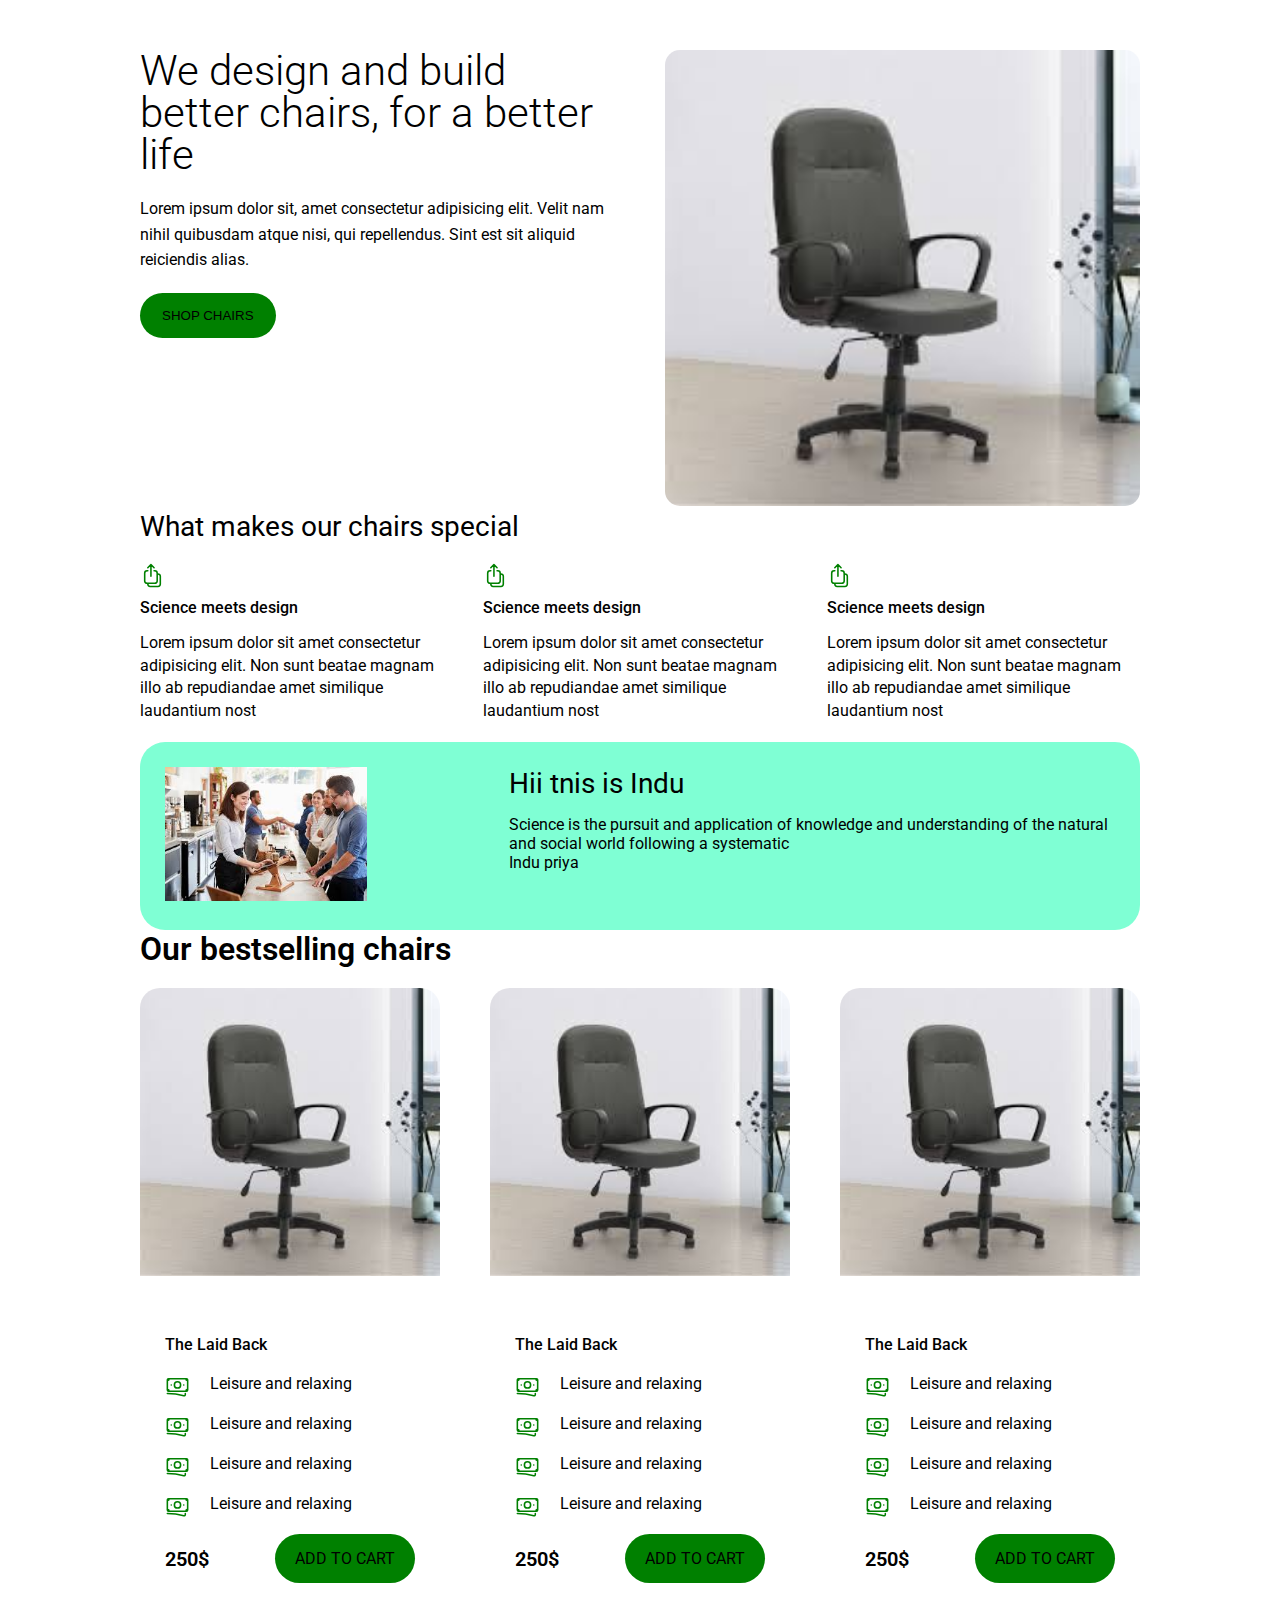
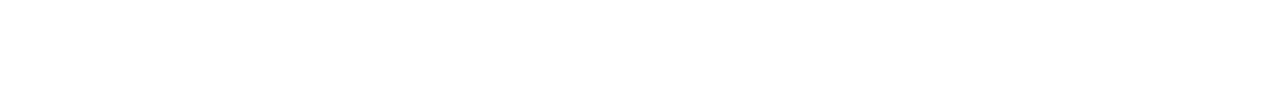
<file: index.html>
<!DOCTYPE html>
<html lang="en">
  <head>
    <meta charset="UTF-8" />
    <meta name="viewport" content="width=device-width, initial-scale=1.0" />
    <title>Document</title>
    <link rel="preconnect" href="https://fonts.googleapis.com" />
    <link rel="preconnect" href="https://fonts.gstatic.com" crossorigin />
    <link
      href="https://fonts.googleapis.com/css2?family=Roboto:ital,wght@0,100;0,300;0,400;0,500;0,700;0,900;1,100;1,300;1,400;1,500;1,700;1,900&display=swap"
      rel="stylesheet"
    />
    <link href="style.css" rel="stylesheet" />
  </head>
  <body>
    <div class="container">
      <section class="section-1">
        <article class="art-1-section-1">
          <h1 class="art-1-section-1-heading">
            We design and build better chairs, for a better life
          </h1>
          <p class="art-1-section-1-para">
            Lorem ipsum dolor sit, amet consectetur adipisicing elit. Velit nam
            nihil quibusdam atque nisi, qui repellendus. Sint est sit aliquid
            reiciendis alias.
          </p>
          <button class="art-1-section-1-btn">SHOP CHAIRS</button>
        </article>
        <article class="art-2-section-1">
          <img class="img-art-2-section-1" src="chair.jpg" alt="its chair" />
        </article>
      </section>
      <section class="section-2">
        <p class="section-2-heading">What makes our chairs special</p>
        <article class="section-2-arts">
          <div class="section-2-art-1">
            <div class="section-2-art-1-svg-cont">
              <svg
                xmlns="http://www.w3.org/2000/svg"
                fill="none"
                viewBox="0 0 24 24"
                stroke-width="1.5"
                stroke="currentColor"
                class="svg-art-1"
              >
                <path
                  stroke-linecap="round"
                  stroke-linejoin="round"
                  d="M7.5 7.5h-.75A2.25 2.25 0 0 0 4.5 9.75v7.5a2.25 2.25 0 0 0 2.25 2.25h7.5a2.25 2.25 0 0 0 2.25-2.25v-7.5a2.25 2.25 0 0 0-2.25-2.25h-.75m0-3-3-3m0 0-3 3m3-3v11.25m6-2.25h.75a2.25 2.25 0 0 1 2.25 2.25v7.5a2.25 2.25 0 0 1-2.25 2.25h-7.5a2.25 2.25 0 0 1-2.25-2.25v-.75"
                />
              </svg>
            </div>
            <p class="section-2-art-1-head">Science meets design</p>
            <p class="section-2-art-1-para">
              Lorem ipsum dolor sit amet consectetur adipisicing elit. Non sunt
              beatae magnam illo ab repudiandae amet similique laudantium nost
            </p>
          </div>
          <div class="section-2-art-1">
            <div class="section-2-art-1-svg-cont">
              <svg
                xmlns="http://www.w3.org/2000/svg"
                fill="none"
                viewBox="0 0 24 24"
                stroke-width="1.5"
                stroke="currentColor"
                class="svg-art-1"
              >
                <path
                  stroke-linecap="round"
                  stroke-linejoin="round"
                  d="M7.5 7.5h-.75A2.25 2.25 0 0 0 4.5 9.75v7.5a2.25 2.25 0 0 0 2.25 2.25h7.5a2.25 2.25 0 0 0 2.25-2.25v-7.5a2.25 2.25 0 0 0-2.25-2.25h-.75m0-3-3-3m0 0-3 3m3-3v11.25m6-2.25h.75a2.25 2.25 0 0 1 2.25 2.25v7.5a2.25 2.25 0 0 1-2.25 2.25h-7.5a2.25 2.25 0 0 1-2.25-2.25v-.75"
                />
              </svg>
            </div>
            <p class="section-2-art-1-head">Science meets design</p>
            <p class="section-2-art-1-para">
              Lorem ipsum dolor sit amet consectetur adipisicing elit. Non sunt
              beatae magnam illo ab repudiandae amet similique laudantium nost
            </p>
          </div>
          <div class="section-2-art-1">
            <div class="section-2-art-1-svg-cont">
              <svg
                xmlns="http://www.w3.org/2000/svg"
                fill="none"
                viewBox="0 0 24 24"
                stroke-width="1.5"
                stroke="currentColor"
                class="svg-art-1"
              >
                <path
                  stroke-linecap="round"
                  stroke-linejoin="round"
                  d="M7.5 7.5h-.75A2.25 2.25 0 0 0 4.5 9.75v7.5a2.25 2.25 0 0 0 2.25 2.25h7.5a2.25 2.25 0 0 0 2.25-2.25v-7.5a2.25 2.25 0 0 0-2.25-2.25h-.75m0-3-3-3m0 0-3 3m3-3v11.25m6-2.25h.75a2.25 2.25 0 0 1 2.25 2.25v7.5a2.25 2.25 0 0 1-2.25 2.25h-7.5a2.25 2.25 0 0 1-2.25-2.25v-.75"
                />
              </svg>
            </div>
            <p class="section-2-art-1-head">Science meets design</p>
            <p class="section-2-art-1-para">
              Lorem ipsum dolor sit amet consectetur adipisicing elit. Non sunt
              beatae magnam illo ab repudiandae amet similique laudantium nost
            </p>
          </div>
        </article>
      </section>
      <section class="s3">
          <article class="s3-a1">
            <img src="customers.jpg" alt="customesrs">
          </article>
          <article class="s3-a1">
            <p class="s3-a2h">Hii tnis is Indu</p>
            <p class="s3-a2p">Science is the pursuit and application of knowledge and understanding of the natural and social world following a systematic</p>
            <p class="s3-a2a">Indu priya</p>
          </article>
      </section>
      <section class="section-4">
        <p class="section-4-head">Our bestselling chairs</p>
        <article class="section-4-cards-container">
          <div class="section-4-card">
            <img src="chair.jpg" alt="chair" class="section-4-card-img" />
            <div class="section-4-card-texts">
              <p class="section-4-card-head">The Laid Back</p>
              <div class="section-4-card-feature-container">
                <div class="section-4-card-feature-svg-cont">
                  <svg
                    xmlns="http://www.w3.org/2000/svg"
                    fill="none"
                    viewBox="0 0 24 24"
                    stroke-width="1.5"
                    stroke="currentColor"
                    class="svg-art-1"
                  >
                    <path
                      stroke-linecap="round"
                      stroke-linejoin="round"
                      d="M2.25 18.75a60.07 60.07 0 0 1 15.797 2.101c.727.198 1.453-.342 1.453-1.096V18.75M3.75 4.5v.75A.75.75 0 0 1 3 6h-.75m0 0v-.375c0-.621.504-1.125 1.125-1.125H20.25M2.25 6v9m18-10.5v.75c0 .414.336.75.75.75h.75m-1.5-1.5h.375c.621 0 1.125.504 1.125 1.125v9.75c0 .621-.504 1.125-1.125 1.125h-.375m1.5-1.5H21a.75.75 0 0 0-.75.75v.75m0 0H3.75m0 0h-.375a1.125 1.125 0 0 1-1.125-1.125V15m1.5 1.5v-.75A.75.75 0 0 0 3 15h-.75M15 10.5a3 3 0 1 1-6 0 3 3 0 0 1 6 0Zm3 0h.008v.008H18V10.5Zm-12 0h.008v.008H6V10.5Z"
                    />
                  </svg>
                </div>
                <p class="section-4-card-feature-text">Leisure and relaxing</p>
              </div>
              <div class="section-4-card-feature-container">
                <div class="section-4-card-feature-svg-cont">
                  <svg
                    xmlns="http://www.w3.org/2000/svg"
                    fill="none"
                    viewBox="0 0 24 24"
                    stroke-width="1.5"
                    stroke="currentColor"
                    class="svg-art-1"
                  >
                    <path
                      stroke-linecap="round"
                      stroke-linejoin="round"
                      d="M2.25 18.75a60.07 60.07 0 0 1 15.797 2.101c.727.198 1.453-.342 1.453-1.096V18.75M3.75 4.5v.75A.75.75 0 0 1 3 6h-.75m0 0v-.375c0-.621.504-1.125 1.125-1.125H20.25M2.25 6v9m18-10.5v.75c0 .414.336.75.75.75h.75m-1.5-1.5h.375c.621 0 1.125.504 1.125 1.125v9.75c0 .621-.504 1.125-1.125 1.125h-.375m1.5-1.5H21a.75.75 0 0 0-.75.75v.75m0 0H3.75m0 0h-.375a1.125 1.125 0 0 1-1.125-1.125V15m1.5 1.5v-.75A.75.75 0 0 0 3 15h-.75M15 10.5a3 3 0 1 1-6 0 3 3 0 0 1 6 0Zm3 0h.008v.008H18V10.5Zm-12 0h.008v.008H6V10.5Z"
                    />
                  </svg>
                </div>
                <p class="section-4-card-feature-text">Leisure and relaxing</p>
              </div>
              <div class="section-4-card-feature-container">
                <div class="section-4-card-feature-svg-cont">
                  <svg
                    xmlns="http://www.w3.org/2000/svg"
                    fill="none"
                    viewBox="0 0 24 24"
                    stroke-width="1.5"
                    stroke="currentColor"
                    class="svg-art-1"
                  >
                    <path
                      stroke-linecap="round"
                      stroke-linejoin="round"
                      d="M2.25 18.75a60.07 60.07 0 0 1 15.797 2.101c.727.198 1.453-.342 1.453-1.096V18.75M3.75 4.5v.75A.75.75 0 0 1 3 6h-.75m0 0v-.375c0-.621.504-1.125 1.125-1.125H20.25M2.25 6v9m18-10.5v.75c0 .414.336.75.75.75h.75m-1.5-1.5h.375c.621 0 1.125.504 1.125 1.125v9.75c0 .621-.504 1.125-1.125 1.125h-.375m1.5-1.5H21a.75.75 0 0 0-.75.75v.75m0 0H3.75m0 0h-.375a1.125 1.125 0 0 1-1.125-1.125V15m1.5 1.5v-.75A.75.75 0 0 0 3 15h-.75M15 10.5a3 3 0 1 1-6 0 3 3 0 0 1 6 0Zm3 0h.008v.008H18V10.5Zm-12 0h.008v.008H6V10.5Z"
                    />
                  </svg>
                </div>
                <p class="section-4-card-feature-text">Leisure and relaxing</p>
              </div>
              <div class="section-4-card-feature-container">
                <div class="section-4-card-feature-svg-cont">
                  <svg
                    xmlns="http://www.w3.org/2000/svg"
                    fill="none"
                    viewBox="0 0 24 24"
                    stroke-width="1.5"
                    stroke="currentColor"
                    class="svg-art-1"
                  >
                    <path
                      stroke-linecap="round"
                      stroke-linejoin="round"
                      d="M2.25 18.75a60.07 60.07 0 0 1 15.797 2.101c.727.198 1.453-.342 1.453-1.096V18.75M3.75 4.5v.75A.75.75 0 0 1 3 6h-.75m0 0v-.375c0-.621.504-1.125 1.125-1.125H20.25M2.25 6v9m18-10.5v.75c0 .414.336.75.75.75h.75m-1.5-1.5h.375c.621 0 1.125.504 1.125 1.125v9.75c0 .621-.504 1.125-1.125 1.125h-.375m1.5-1.5H21a.75.75 0 0 0-.75.75v.75m0 0H3.75m0 0h-.375a1.125 1.125 0 0 1-1.125-1.125V15m1.5 1.5v-.75A.75.75 0 0 0 3 15h-.75M15 10.5a3 3 0 1 1-6 0 3 3 0 0 1 6 0Zm3 0h.008v.008H18V10.5Zm-12 0h.008v.008H6V10.5Z"
                    />
                  </svg>
                </div>
                <p class="section-4-card-feature-text">Leisure and relaxing</p>
              </div>

              <div class="section-4-card-price-container">
                <p class="section-4-card-price">250$</p>
                <div class="section-4-card-addcart">ADD TO CART</div>
              </div>
            </div>
          </div>
          <div class="section-4-card">
            <img src="chair.jpg" alt="chair" class="section-4-card-img" />
            <div class="section-4-card-texts">
              <p class="section-4-card-head">The Laid Back</p>
              <div class="section-4-card-feature-container">
                <div class="section-4-card-feature-svg-cont">
                  <svg
                    xmlns="http://www.w3.org/2000/svg"
                    fill="none"
                    viewBox="0 0 24 24"
                    stroke-width="1.5"
                    stroke="currentColor"
                    class="svg-art-1"
                  >
                    <path
                      stroke-linecap="round"
                      stroke-linejoin="round"
                      d="M2.25 18.75a60.07 60.07 0 0 1 15.797 2.101c.727.198 1.453-.342 1.453-1.096V18.75M3.75 4.5v.75A.75.75 0 0 1 3 6h-.75m0 0v-.375c0-.621.504-1.125 1.125-1.125H20.25M2.25 6v9m18-10.5v.75c0 .414.336.75.75.75h.75m-1.5-1.5h.375c.621 0 1.125.504 1.125 1.125v9.75c0 .621-.504 1.125-1.125 1.125h-.375m1.5-1.5H21a.75.75 0 0 0-.75.75v.75m0 0H3.75m0 0h-.375a1.125 1.125 0 0 1-1.125-1.125V15m1.5 1.5v-.75A.75.75 0 0 0 3 15h-.75M15 10.5a3 3 0 1 1-6 0 3 3 0 0 1 6 0Zm3 0h.008v.008H18V10.5Zm-12 0h.008v.008H6V10.5Z"
                    />
                  </svg>
                </div>
                <p class="section-4-card-feature-text">Leisure and relaxing</p>
              </div>
              <div class="section-4-card-feature-container">
                <div class="section-4-card-feature-svg-cont">
                  <svg
                    xmlns="http://www.w3.org/2000/svg"
                    fill="none"
                    viewBox="0 0 24 24"
                    stroke-width="1.5"
                    stroke="currentColor"
                    class="svg-art-1"
                  >
                    <path
                      stroke-linecap="round"
                      stroke-linejoin="round"
                      d="M2.25 18.75a60.07 60.07 0 0 1 15.797 2.101c.727.198 1.453-.342 1.453-1.096V18.75M3.75 4.5v.75A.75.75 0 0 1 3 6h-.75m0 0v-.375c0-.621.504-1.125 1.125-1.125H20.25M2.25 6v9m18-10.5v.75c0 .414.336.75.75.75h.75m-1.5-1.5h.375c.621 0 1.125.504 1.125 1.125v9.75c0 .621-.504 1.125-1.125 1.125h-.375m1.5-1.5H21a.75.75 0 0 0-.75.75v.75m0 0H3.75m0 0h-.375a1.125 1.125 0 0 1-1.125-1.125V15m1.5 1.5v-.75A.75.75 0 0 0 3 15h-.75M15 10.5a3 3 0 1 1-6 0 3 3 0 0 1 6 0Zm3 0h.008v.008H18V10.5Zm-12 0h.008v.008H6V10.5Z"
                    />
                  </svg>
                </div>
                <p class="section-4-card-feature-text">Leisure and relaxing</p>
              </div>
              <div class="section-4-card-feature-container">
                <div class="section-4-card-feature-svg-cont">
                  <svg
                    xmlns="http://www.w3.org/2000/svg"
                    fill="none"
                    viewBox="0 0 24 24"
                    stroke-width="1.5"
                    stroke="currentColor"
                    class="svg-art-1"
                  >
                    <path
                      stroke-linecap="round"
                      stroke-linejoin="round"
                      d="M2.25 18.75a60.07 60.07 0 0 1 15.797 2.101c.727.198 1.453-.342 1.453-1.096V18.75M3.75 4.5v.75A.75.75 0 0 1 3 6h-.75m0 0v-.375c0-.621.504-1.125 1.125-1.125H20.25M2.25 6v9m18-10.5v.75c0 .414.336.75.75.75h.75m-1.5-1.5h.375c.621 0 1.125.504 1.125 1.125v9.75c0 .621-.504 1.125-1.125 1.125h-.375m1.5-1.5H21a.75.75 0 0 0-.75.75v.75m0 0H3.75m0 0h-.375a1.125 1.125 0 0 1-1.125-1.125V15m1.5 1.5v-.75A.75.75 0 0 0 3 15h-.75M15 10.5a3 3 0 1 1-6 0 3 3 0 0 1 6 0Zm3 0h.008v.008H18V10.5Zm-12 0h.008v.008H6V10.5Z"
                    />
                  </svg>
                </div>
                <p class="section-4-card-feature-text">Leisure and relaxing</p>
              </div>
              <div class="section-4-card-feature-container">
                <div class="section-4-card-feature-svg-cont">
                  <svg
                    xmlns="http://www.w3.org/2000/svg"
                    fill="none"
                    viewBox="0 0 24 24"
                    stroke-width="1.5"
                    stroke="currentColor"
                    class="svg-art-1"
                  >
                    <path
                      stroke-linecap="round"
                      stroke-linejoin="round"
                      d="M2.25 18.75a60.07 60.07 0 0 1 15.797 2.101c.727.198 1.453-.342 1.453-1.096V18.75M3.75 4.5v.75A.75.75 0 0 1 3 6h-.75m0 0v-.375c0-.621.504-1.125 1.125-1.125H20.25M2.25 6v9m18-10.5v.75c0 .414.336.75.75.75h.75m-1.5-1.5h.375c.621 0 1.125.504 1.125 1.125v9.75c0 .621-.504 1.125-1.125 1.125h-.375m1.5-1.5H21a.75.75 0 0 0-.75.75v.75m0 0H3.75m0 0h-.375a1.125 1.125 0 0 1-1.125-1.125V15m1.5 1.5v-.75A.75.75 0 0 0 3 15h-.75M15 10.5a3 3 0 1 1-6 0 3 3 0 0 1 6 0Zm3 0h.008v.008H18V10.5Zm-12 0h.008v.008H6V10.5Z"
                    />
                  </svg>
                </div>
                <p class="section-4-card-feature-text">Leisure and relaxing</p>
              </div>

              <div class="section-4-card-price-container">
                <p class="section-4-card-price">250$</p>
                <div class="section-4-card-addcart">ADD TO CART</div>
              </div>
            </div>
          </div>
          <div class="section-4-card">
            <img src="chair.jpg" alt="chair" class="section-4-card-img" />
            <div class="section-4-card-texts">
              <p class="section-4-card-head">The Laid Back</p>
              <div class="section-4-card-feature-container">
                <div class="section-4-card-feature-svg-cont">
                  <svg
                    xmlns="http://www.w3.org/2000/svg"
                    fill="none"
                    viewBox="0 0 24 24"
                    stroke-width="1.5"
                    stroke="currentColor"
                    class="svg-art-1"
                  >
                    <path
                      stroke-linecap="round"
                      stroke-linejoin="round"
                      d="M2.25 18.75a60.07 60.07 0 0 1 15.797 2.101c.727.198 1.453-.342 1.453-1.096V18.75M3.75 4.5v.75A.75.75 0 0 1 3 6h-.75m0 0v-.375c0-.621.504-1.125 1.125-1.125H20.25M2.25 6v9m18-10.5v.75c0 .414.336.75.75.75h.75m-1.5-1.5h.375c.621 0 1.125.504 1.125 1.125v9.75c0 .621-.504 1.125-1.125 1.125h-.375m1.5-1.5H21a.75.75 0 0 0-.75.75v.75m0 0H3.75m0 0h-.375a1.125 1.125 0 0 1-1.125-1.125V15m1.5 1.5v-.75A.75.75 0 0 0 3 15h-.75M15 10.5a3 3 0 1 1-6 0 3 3 0 0 1 6 0Zm3 0h.008v.008H18V10.5Zm-12 0h.008v.008H6V10.5Z"
                    />
                  </svg>
                </div>
                <p class="section-4-card-feature-text">Leisure and relaxing</p>
              </div>
              <div class="section-4-card-feature-container">
                <div class="section-4-card-feature-svg-cont">
                  <svg
                    xmlns="http://www.w3.org/2000/svg"
                    fill="none"
                    viewBox="0 0 24 24"
                    stroke-width="1.5"
                    stroke="currentColor"
                    class="svg-art-1"
                  >
                    <path
                      stroke-linecap="round"
                      stroke-linejoin="round"
                      d="M2.25 18.75a60.07 60.07 0 0 1 15.797 2.101c.727.198 1.453-.342 1.453-1.096V18.75M3.75 4.5v.75A.75.75 0 0 1 3 6h-.75m0 0v-.375c0-.621.504-1.125 1.125-1.125H20.25M2.25 6v9m18-10.5v.75c0 .414.336.75.75.75h.75m-1.5-1.5h.375c.621 0 1.125.504 1.125 1.125v9.75c0 .621-.504 1.125-1.125 1.125h-.375m1.5-1.5H21a.75.75 0 0 0-.75.75v.75m0 0H3.75m0 0h-.375a1.125 1.125 0 0 1-1.125-1.125V15m1.5 1.5v-.75A.75.75 0 0 0 3 15h-.75M15 10.5a3 3 0 1 1-6 0 3 3 0 0 1 6 0Zm3 0h.008v.008H18V10.5Zm-12 0h.008v.008H6V10.5Z"
                    />
                  </svg>
                </div>
                <p class="section-4-card-feature-text">Leisure and relaxing</p>
              </div>
              <div class="section-4-card-feature-container">
                <div class="section-4-card-feature-svg-cont">
                  <svg
                    xmlns="http://www.w3.org/2000/svg"
                    fill="none"
                    viewBox="0 0 24 24"
                    stroke-width="1.5"
                    stroke="currentColor"
                    class="svg-art-1"
                  >
                    <path
                      stroke-linecap="round"
                      stroke-linejoin="round"
                      d="M2.25 18.75a60.07 60.07 0 0 1 15.797 2.101c.727.198 1.453-.342 1.453-1.096V18.75M3.75 4.5v.75A.75.75 0 0 1 3 6h-.75m0 0v-.375c0-.621.504-1.125 1.125-1.125H20.25M2.25 6v9m18-10.5v.75c0 .414.336.75.75.75h.75m-1.5-1.5h.375c.621 0 1.125.504 1.125 1.125v9.75c0 .621-.504 1.125-1.125 1.125h-.375m1.5-1.5H21a.75.75 0 0 0-.75.75v.75m0 0H3.75m0 0h-.375a1.125 1.125 0 0 1-1.125-1.125V15m1.5 1.5v-.75A.75.75 0 0 0 3 15h-.75M15 10.5a3 3 0 1 1-6 0 3 3 0 0 1 6 0Zm3 0h.008v.008H18V10.5Zm-12 0h.008v.008H6V10.5Z"
                    />
                  </svg>
                </div>
                <p class="section-4-card-feature-text">Leisure and relaxing</p>
              </div>
              <div class="section-4-card-feature-container">
                <div class="section-4-card-feature-svg-cont">
                  <svg
                    xmlns="http://www.w3.org/2000/svg"
                    fill="none"
                    viewBox="0 0 24 24"
                    stroke-width="1.5"
                    stroke="currentColor"
                    class="svg-art-1"
                  >
                    <path
                      stroke-linecap="round"
                      stroke-linejoin="round"
                      d="M2.25 18.75a60.07 60.07 0 0 1 15.797 2.101c.727.198 1.453-.342 1.453-1.096V18.75M3.75 4.5v.75A.75.75 0 0 1 3 6h-.75m0 0v-.375c0-.621.504-1.125 1.125-1.125H20.25M2.25 6v9m18-10.5v.75c0 .414.336.75.75.75h.75m-1.5-1.5h.375c.621 0 1.125.504 1.125 1.125v9.75c0 .621-.504 1.125-1.125 1.125h-.375m1.5-1.5H21a.75.75 0 0 0-.75.75v.75m0 0H3.75m0 0h-.375a1.125 1.125 0 0 1-1.125-1.125V15m1.5 1.5v-.75A.75.75 0 0 0 3 15h-.75M15 10.5a3 3 0 1 1-6 0 3 3 0 0 1 6 0Zm3 0h.008v.008H18V10.5Zm-12 0h.008v.008H6V10.5Z"
                    />
                  </svg>
                </div>
                <p class="section-4-card-feature-text">Leisure and relaxing</p>
              </div>

              <div class="section-4-card-price-container">
                <p class="section-4-card-price">250$</p>
                <div class="section-4-card-addcart">ADD TO CART</div>
              </div>
            </div>
          </div>
         
        </article>
      </section>

    </div>
  </body>
</html>
</file>
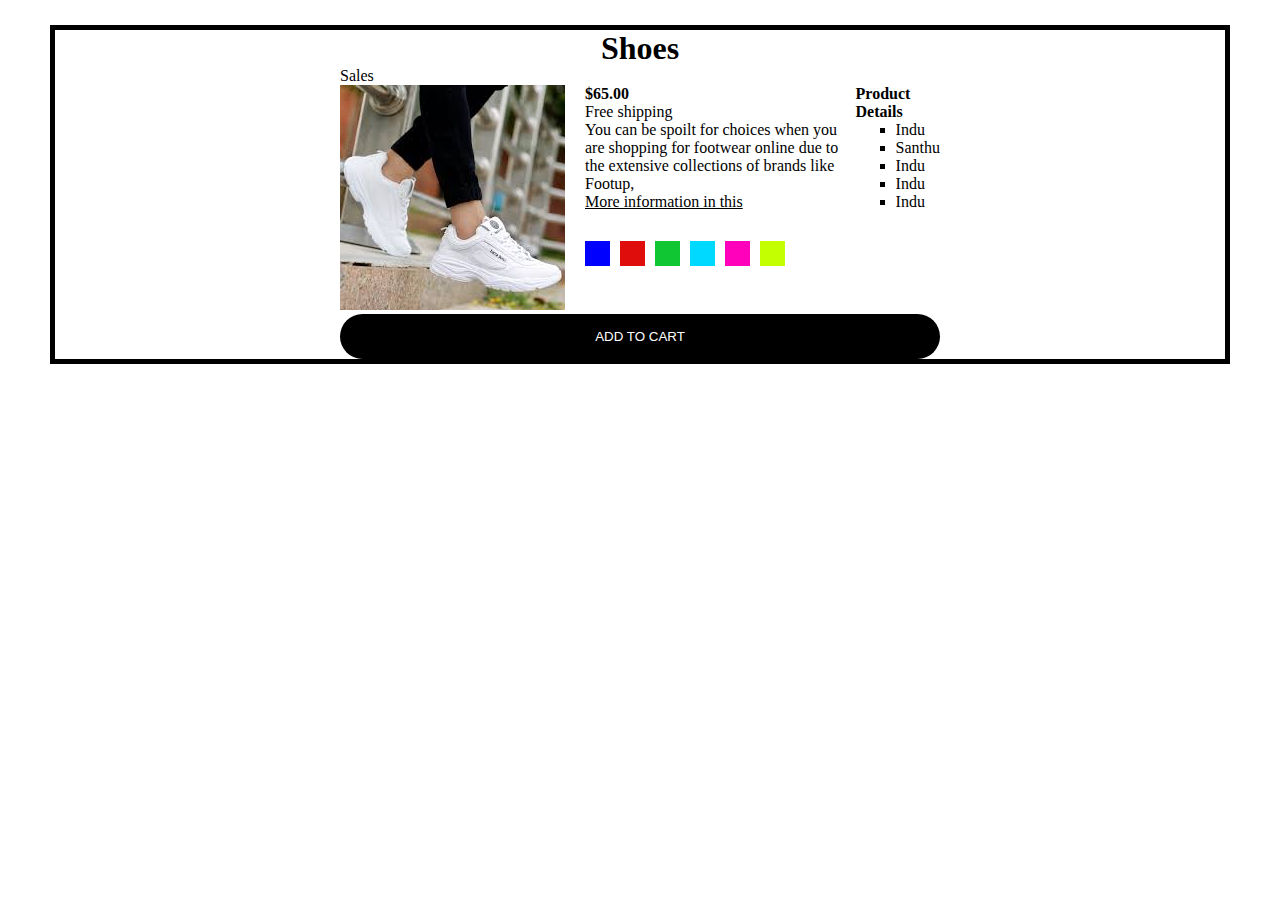
<file: sample.html>
<!DOCTYPE html>
<html lang="en">
<head>
    <meta charset="UTF-8">
    <meta name="viewport" content="width=<<device-width>>, initial-scale=1.0">
    <title>Document</title>
    <link href="sm.css" rel="stylesheet"/>
</head>
<body class="con">
<div class="container">
    <h1>Shoes</h1>
    <div>
        <div class="sale">Sales</div>
        <article class="i">
            <div class="ims"><img src="shoe.jpg"></div>
            <div><p ><b>$65.00</b></p>
                <p>Free shipping</p>
                <p>You can be spoilt for choices when you are shopping for footwear online due to the extensive collections of brands like Footup,</p>
                <a href="#">More information in this</a>
                <div class="shapes">
                    <div class="sh s1"></div>
                    <div class=" sh s2"></div>
                    <div class="sh s3"></div>
                    <div class="sh s4"></div>
                    <div class="sh s5"></div>
                    <div class="sh s6"></div>
                </div></div>
                <div><h4>Product Details</h4>
                    <ul>
                        <li>Indu</li>
                        <li>Santhu</li>
                        <li>Indu</li>
                        <li>Indu</li>
                        <li>Indu</li>
                    </ul></div>
        </article>
    <button>ADD TO CART</button>
</div>
</body>
</html>
</file>
<file: style.css>
* {
  box-sizing: border-box;
  padding: 0px;
  margin: 0px;
}
.container {
  font-family: Roboto, sans-serif;
  width: 1000px;
  margin-left: auto;
  margin-right: auto;
}

.section-1 {
  margin-top: 50px;
  display: grid;
  column-gap: 50px;
  grid-template-columns: 1fr 1fr;
}

.img-art-2-section-1 {
  width: 100%;
}
.art-1-section-1-heading {
  font-size: 42px;
  font-weight: 300;
  line-height: 1;
  margin-bottom: 20px;
}
.art-1-section-1-para 
{
  line-height: 1.6;
  margin-bottom: 20px;
}

.art-1-section-1-btn 
{
    border: 0px;
    background-color: green;
    padding: 15px 22px;
    border-radius: 25px;
}


.art-1-section-1-btn:hover 
{
  background-color: aquamarine;
}

.img-art-2-section-1
{
  border-radius: 15px;
}
.section-2-art-1-svg-cont {
    width: 25px;
    height: 25px;
  }
  
  .section-2-heading 
  {
    margin-bottom: 20px;
    font-size: 28px;
  }
  
  .section-2-arts 
  {
    display: grid;
    column-gap: 30px;
    grid-template-columns: 1fr 1fr 1fr;
  }
  .svg-art-1 
  {
    stroke: green;
  }
  
  .section-2-art-1-svg-cont 
  {
    margin-bottom: 10px;
  }
  .section-2-art-1-head 
  {
    font-weight: 500;
    margin-bottom: 15px;
  }
  .section-2-art-1-para 
  {
    line-height: 1.4;
  }
  .s3
  {
    display:grid;
    grid-template-columns: 1fr 3fr;
    background-color:aquamarine;
    padding:25px;
    column-gap: 15%;
    border-radius: 25px;
    margin-top: 20px;
  }
  .s3-a1 img
  {
    width : 100%;
  }
  .s3-a2h
  {
    font-size:28px;
    margin-bottom:15px;
  }
  .s3-a1p
  {
    color:whitesmoke;
    margin-bottom: 50px;
    font-size:italic;
  }
  .s3-a1a
  {
    color:blue;
  }
  .section-4
{
  margin-bottom: 100px;
}
.section-4-head {
  font-size: 32px;
  font-weight: 600;
  margin-bottom: 20px;
}

.section-4-cards-container {
  display: grid;
  grid-template-columns: 1fr 1fr 1fr;
  column-gap: 5%;
}
.section-4-card-head 
{
  margin-bottom: 20px;
  font-weight: 500;
}
.section-4-card-texts
{
  padding: 25px;
}
.section-4-card-img 
{
  width: 100%;
  border-top-left-radius: 20px;
  border-top-right-radius: 20px;
  margin-bottom: 30px;
}
.section-4-card-feature-svg-cont 
{
  width: 25px;
  height: 25px;
  margin-right: 20px;
}

.section-4-card-feature-container 
{
  display: flex;
  margin-bottom: 15px;
  /* gap: 20px; */
}

.section-4-card-price-container 
{
  display: flex;
  align-items: center;
  justify-content: space-between;
}

.section-4-card-price 
{
  font-weight: 600;
  font-size: 20px;
}
.section-4-card-addcart 
{
  background-color: green;
  padding: 15px 20px;
  border-radius: 25px;
}
</file>
<file: sm.css>
body
{
    border:5px solid black;
    margin:25px 50px;
    box-sizing: border-box;
}
h1{
    font: italic;
    text-align: center;
}
a:hover{
    text-decoration:none;
}
a:link,a:active,a:visited{
    color:black;
}
button{
    background-color: black;
    color:white;
    width: 100%;
    padding: 15px 20px;
    border-radius:25px;
}
button:hover{
    color:black;
    background-color: white;
}
li{
    list-style: square;
}
*{
    margin:0px;
    border:0px;
    box-sizing:border-box;
}
.container
{
    width:600px;
    margin-top: auto;
    margin-left: auto;
    margin-right: auto;
    margin-bottom:auto;
}
.shapes{
    display:flex;
    gap:10px;
}
.sh{
    width:25px;
    height:25px;
    margin-top: 30px;
}
.s1{
    background-color:blue
}
.s2{
    background-color:rgb(224, 13, 13)
}
.s3{
    background-color:rgb(16, 198, 50)
}
.s4{
    background-color:rgb(0, 217, 255)
}
.s5{
    background-color:rgb(255, 0, 187)
}
.s6{
    background-color:rgb(195, 255, 0)
}
.i{
    display:flex;
    flex-direction: row;
    justify-content: space-between;
}
.ims{
    margin-right: 20px;
}
</file>
